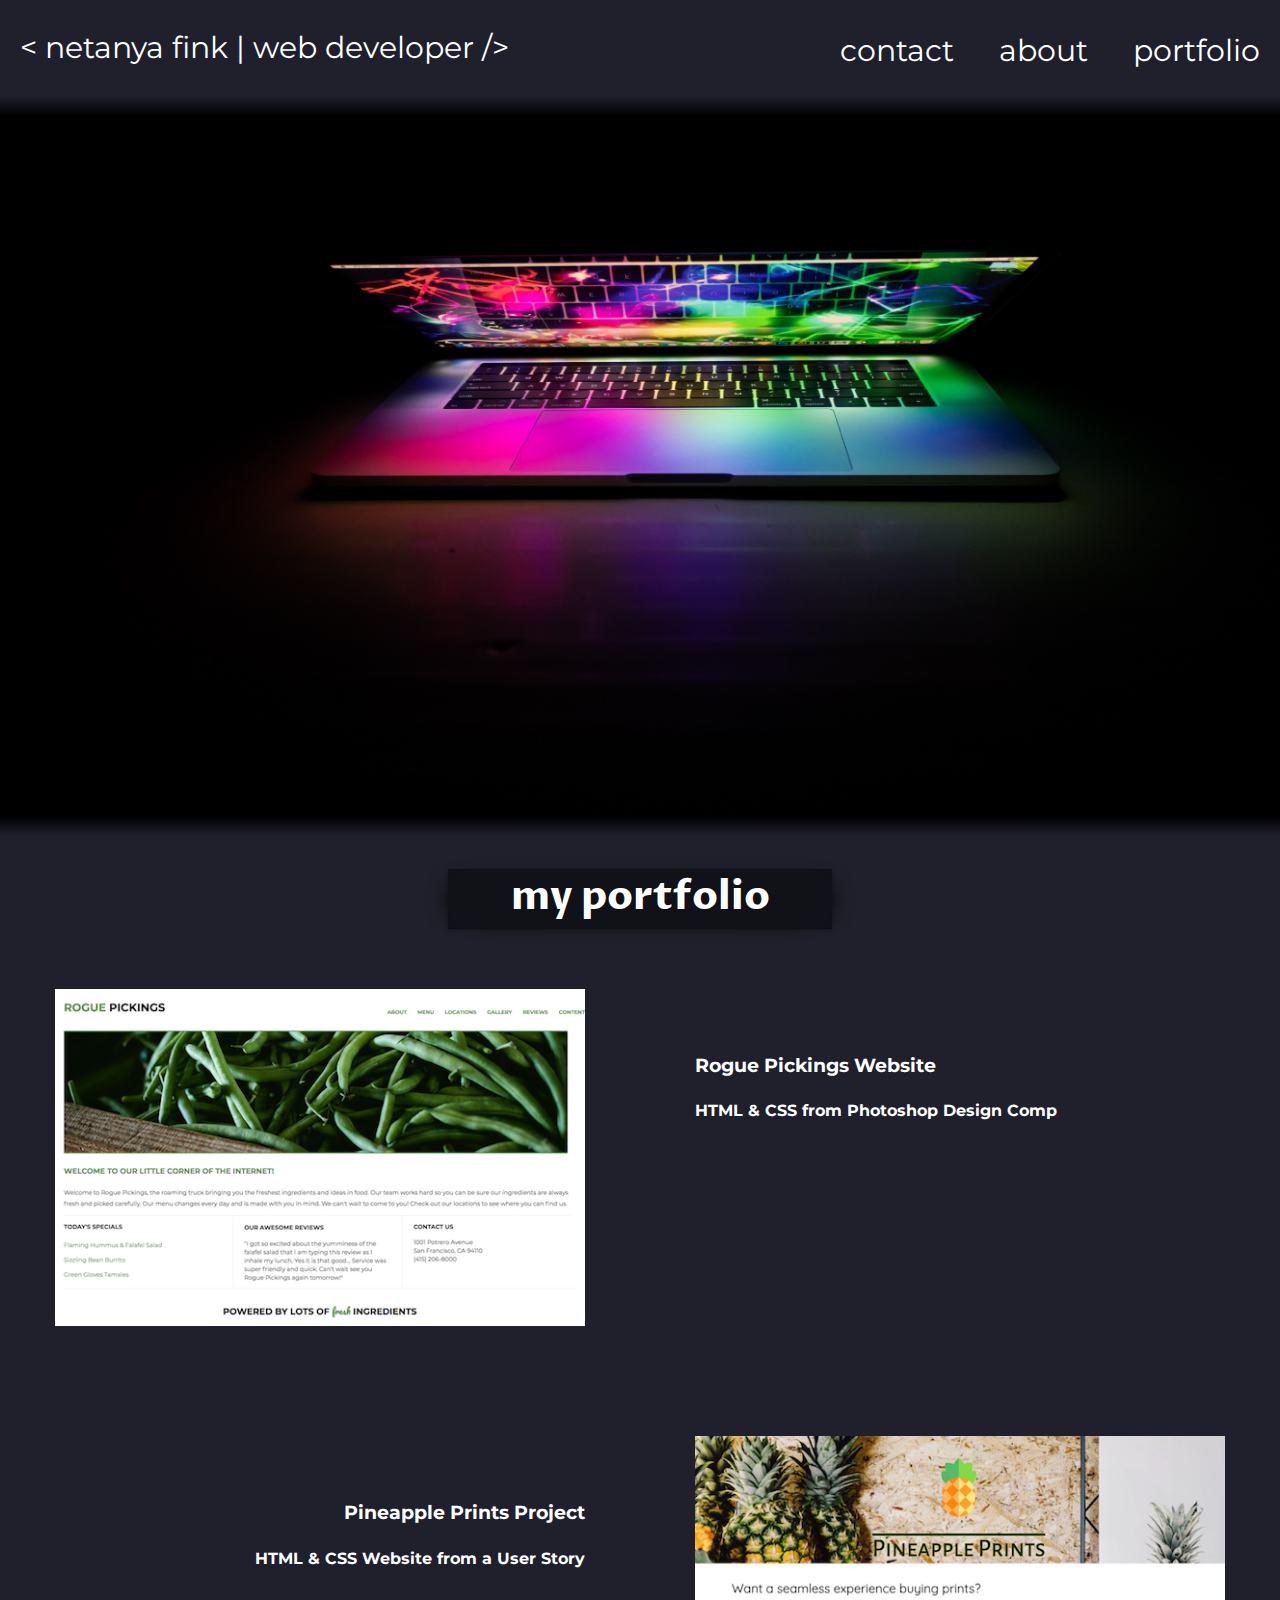
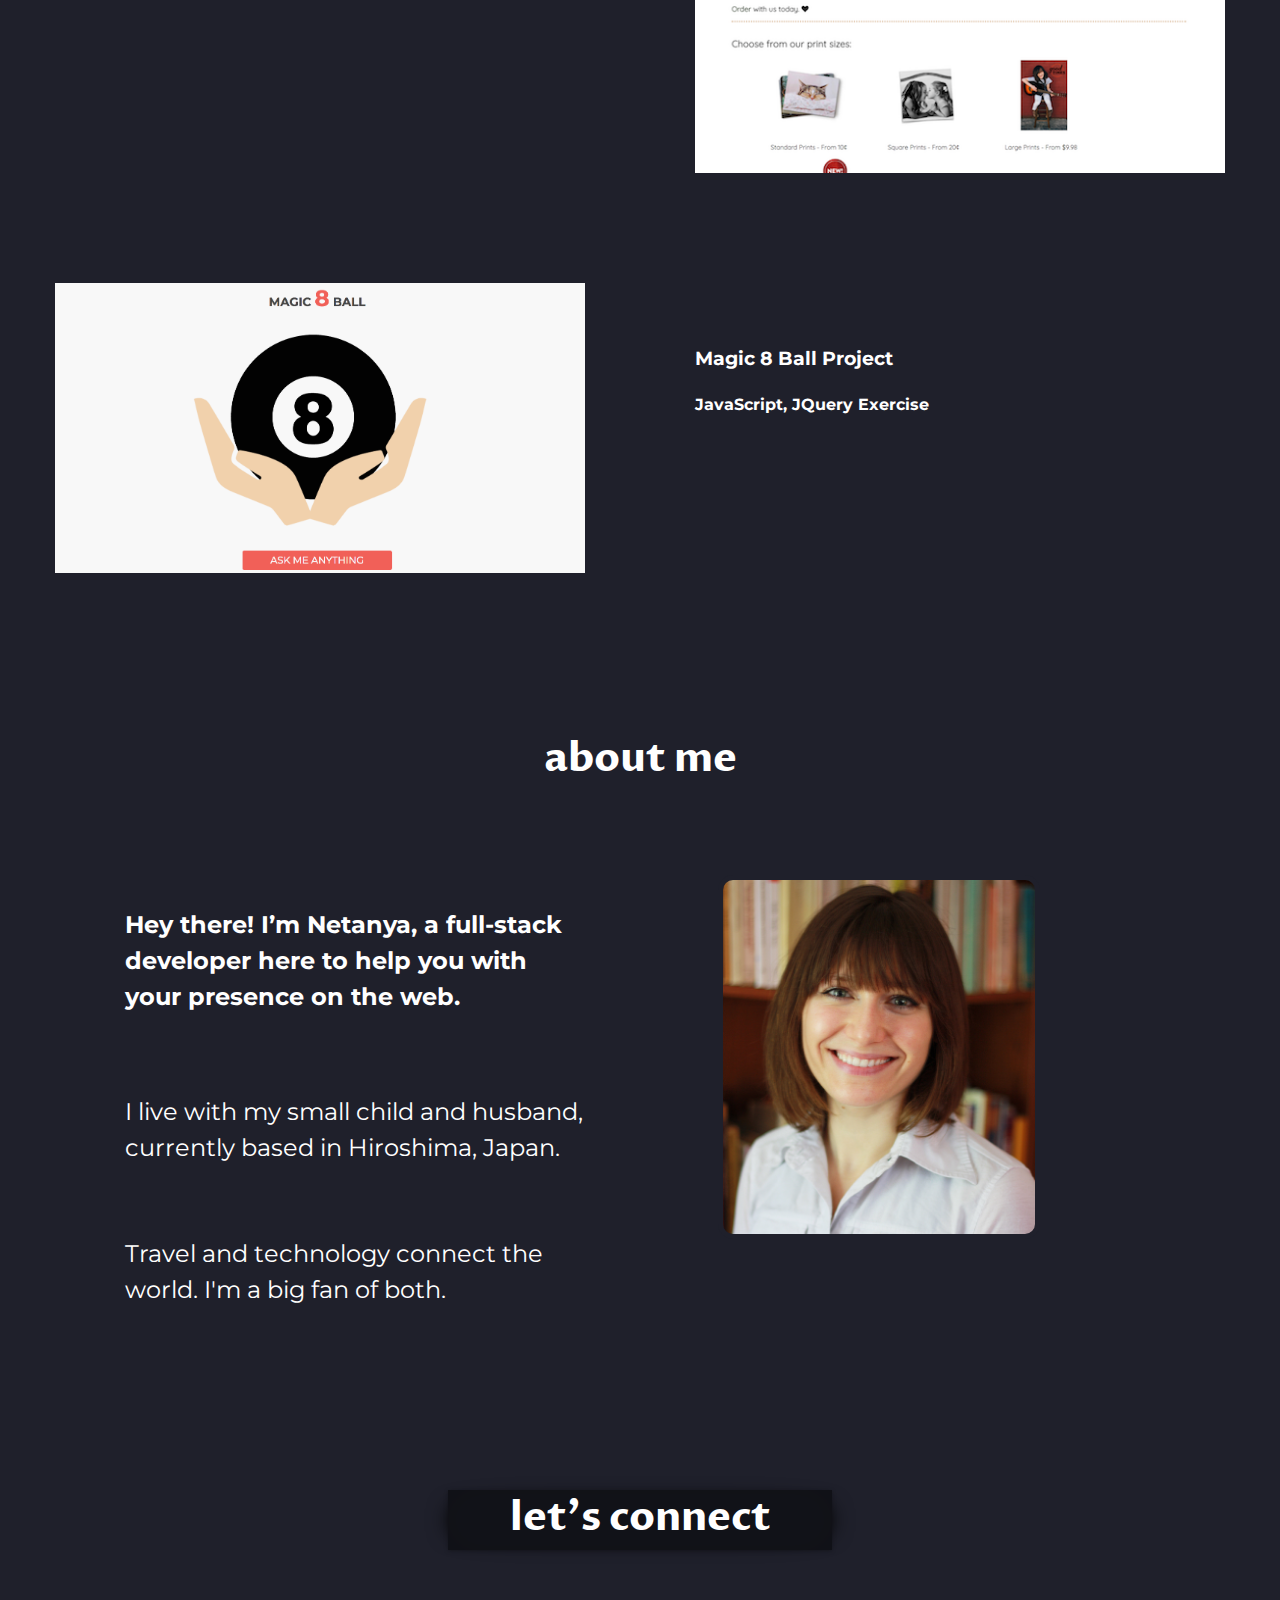
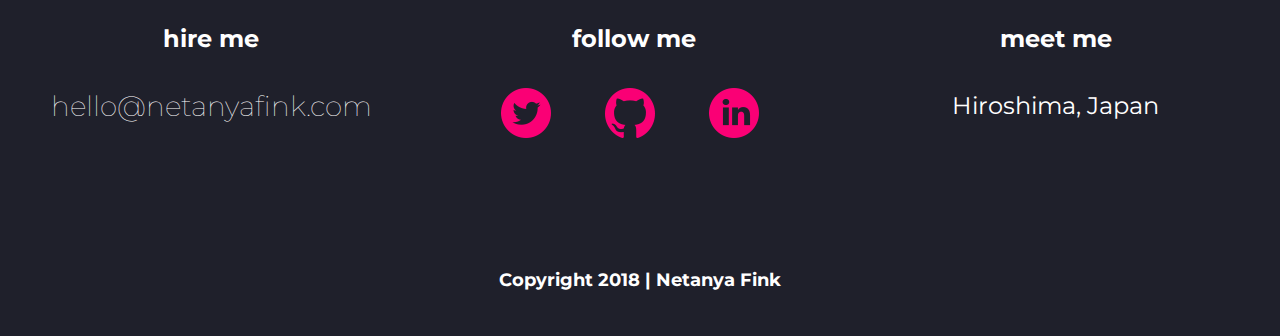
<file: index.html>
<!doctype html>
<html class="no-js" lang="en-us">

<head>
  <meta charset="utf-8">
  <meta http-equiv="x-ua-compatible" content="ie=edge">
  <title>Netanya Fink | Web Development</title>
  <meta name="description" content="">
  <meta name="viewport" content="width=device-width, initial-scale=1, shrink-to-fit=no">

  <link rel="manifest" href="site.webmanifest">
  <link rel="apple-touch-icon" href="icon.png">
  <!-- Place favicon.ico in the root directory -->

  <link href="https://fonts.googleapis.com/css?family=Montserrat:400,700|Proza+Libre:400,600,700" rel="stylesheet">
  <link rel="stylesheet" href="css/normalize.css">
  <link rel="stylesheet" href="css/main.css">
</head>

<body>
  <!--[if lte IE 9]>
    <p class="browserupgrade">You are using an <strong>outdated</strong> browser. Please <a href="https://browsehappy.com/">upgrade your browser</a> to improve your experience and security.</p>
  <![endif]-->

  <header>
    <nav>
      <ul>
        <li><a href="#portfolio">portfolio</a></li>
        <li><a href="#about">about</a></li>
        <li><a href="#contact">contact</a></li>
      </ul>
      <div class="header">
        <p>&lt; netanya fink &vert; web developer &sol;&gt;</p>
      </div>
    </nav>
    <div id="gradient-up"></div>
    <div id="pic-bkg"></div>
    <div id="gradient-down"></div>
  </header>
  <main>
    <section id="portfolio" class="full-width">
      <div class="box-effect">
        <h2>my portfolio</h2>
      </div>

      <div class="row">
        <div class="half-width">
          <a href="https://codepen.io/netanyasheree/pen/OovyNx" target="_blank"><img src="img/rogue-pickings-thumbnail.png" alt="Rogue Pickings thumbnail"></a>
        </div>
        <div class="half-width text">
          <h3>Rogue Pickings Website</h3>
          <h4>HTML &amp; CSS from Photoshop Design Comp</h4>
        </div>
      </div>

      <div class="row">
        <div class="half-width text left">
          <h3>Pineapple Prints Project</h3>
          <h4>HTML &amp; CSS Website from a User Story</h4>
        </div>
        <div class="half-width">
          <a href="https://codepen.io/netanyasheree/pen/rZEjYK" target="_blank"><img src="img/pineapple-prints-thumbnail.png" alt="Pineapple Prints thumbnail"></a>
        </div>
      </div>

      <div class="row">
        <div class="half-width">
          <a href="8ball/index.html" target="_blank"><img src="img/8ball.png" alt="Magic 8 Ball thumbnail"></a>
        </div>
        <div class="half-width text">
          <h3>Magic 8 Ball Project</h3>
          <h4>JavaScript, JQuery Exercise</h4>
        </div>
      </div>

    </section>

    <section id="about" class="full-width">
      <h2>about me</h2>

      <div class="row">
        <div id="bkg-fade" class="half-width">
          <h4>Hey there! I’m Netanya, a full-stack developer here to help you with your presence on the web.</h4> <br>
          <p>I live with my small child and husband, currently based in Hiroshima, Japan.</p> <br>
          <p>Travel and technology connect the world. I'm a big fan of both.</p>
        </div>
        <div class="half-width">
          <img src="img/netanya.jpg" alt="Netanya Fink">
        </div>
      </div>

    </section>

    <footer id="contact">
      <div class="full-width">
        <div class="box-effect">
          <h2>let's connect</h2>
        </div>

        <div class="row">
          <div class="third-width">
            <h4>hire me</h4>
            <p><a href="mailto:hello@netanyafink.com">hello@netanyafink.com</a></p>
          </div>
          <div class="third-width">
            <h4>follow me</h4>
            <ul>
              <li><a href="https://twitter.com/netanyasheree" target="_blank"><img src="img/twitter.png" alt="Twitter icon"></a></li>
              <li><a href="https://github.com/netanyasheree" target="_blank"><img src="img/github.png" alt="GitHub icon"></a></li>
              <li><a href="https://www.linkedin.com/in/netanya-fink/" target="_blank"><img src="img/linkedin.png" alt="LinkedIn icon"></a></li>
            </ul>
          </div>
          <div class="third-width">
            <h4>meet me</h4>
            <p>Hiroshima, Japan</p>
          </div>
        </div>

        <h6>Copyright 2018 | Netanya Fink</h6>
      </div>
    </footer>
  </main>



  <script src="js/vendor/modernizr-3.6.0.min.js"></script>
  <script src="https://code.jquery.com/jquery-3.3.1.min.js" integrity="sha256-FgpCb/KJQlLNfOu91ta32o/NMZxltwRo8QtmkMRdAu8=" crossorigin="anonymous"></script>
  <script>window.jQuery || document.write('<script src="js/vendor/jquery-3.3.1.min.js"><\/script>')</script>
  <script src="js/plugins.js"></script>
  <script src="js/main.js"></script>

  <!-- Google Analytics: change UA-XXXXX-Y to be your site's ID. -->
  <script>
    window.ga = function () { ga.q.push(arguments) }; ga.q = []; ga.l = +new Date;
    ga('create', 'UA-XXXXX-Y', 'auto'); ga('send', 'pageview')
  </script>
  <script src="https://www.google-analytics.com/analytics.js" async defer></script>
</body>

</html>
</file>
<file: css/main.css>
/*! HTML5 Boilerplate v6.1.0 | MIT License | https://html5boilerplate.com/ */

/*
 * What follows is the result of much research on cross-browser styling.
 * Credit left inline and big thanks to Nicolas Gallagher, Jonathan Neal,
 * Kroc Camen, and the H5BP dev community and team.
 */

/* ==========================================================================
   Base styles: opinionated defaults
   ========================================================================== */

html {
    color: #222;
    font-size: 1em;
    line-height: 1.4;
}

/*
 * Remove text-shadow in selection highlight:
 * https://twitter.com/miketaylr/status/12228805301
 *
 * Vendor-prefixed and regular ::selection selectors cannot be combined:
 * https://stackoverflow.com/a/16982510/7133471
 *
 * Customize the background color to match your design.
 */

::-moz-selection {
    background: #b3d4fc;
    text-shadow: none;
}

::selection {
    background: #b3d4fc;
    text-shadow: none;
}

/*
 * A better looking default horizontal rule
 */

hr {
    display: block;
    height: 1px;
    border: 0;
    border-top: 1px solid #ccc;
    margin: 1em 0;
    padding: 0;
}

/*
 * Remove the gap between audio, canvas, iframes,
 * images, videos and the bottom of their containers:
 * https://github.com/h5bp/html5-boilerplate/issues/440
 */

audio,
canvas,
iframe,
img,
svg,
video {
    vertical-align: middle;
}

/*
 * Remove default fieldset styles.
 */

fieldset {
    border: 0;
    margin: 0;
    padding: 0;
}

/*
 * Allow only vertical resizing of textareas.
 */

textarea {
    resize: vertical;
}

/* ==========================================================================
   Browser Upgrade Prompt
   ========================================================================== */

.browserupgrade {
    margin: 0.2em 0;
    background: #ccc;
    color: #000;
    padding: 0.2em 0;
}

/* ==========================================================================
   Author's custom styles
   ========================================================================== */

/*** BASE STYLES ***/

/** padding and border included in total width/height of elements **/
* {
    box-sizing: border-box;
}

body {
    font-family: 'Montserrat', sans-serif;
    background: #1f202b;
    color: white;
}

h2 {
    text-align: center;
    font-size: 40px;
    padding-bottom: 150px;
    font-family: 'Proza Libre', sans-serif;
}

h6 {
    text-align: center;
    font-size: 18px;
    padding-top: 30px;
}

.left {
    text-align: right;
}

.box-effect {
    width: 30%;
    background: #121319;
    margin: 5px auto;
    height: 60px;
    position:relative;
    -webkit-box-shadow:0 1px 4px rgba(0, 0, 0, 0.3), 0 0 40px rgba(0, 0, 0, 0.1) inset;
       -moz-box-shadow:0 1px 4px rgba(0, 0, 0, 0.3), 0 0 40px rgba(0, 0, 0, 0.1) inset;
            box-shadow:0 1px 4px rgba(0, 0, 0, 0.3), 0 0 40px rgba(0, 0, 0, 0.1) inset;
}

.box-effect:before, .box-effect:after
{
    content:"";
    position:absolute;
    z-index:-1;
    -webkit-box-shadow:0 0 20px rgba(0,0,0,0.8);
    -moz-box-shadow:0 0 20px rgba(0,0,0,0.8);
    box-shadow:0 0 20px rgba(0,0,0,0.8);
    top:10px;
    bottom:10px;
    left:0;
    right:0;
    -moz-border-radius:100px / 10px;
    border-radius:100px / 10px;
}
.box-effect:after
{
    right:10px;
    left:auto;
    -webkit-transform:skew(8deg) rotate(3deg);
       -moz-transform:skew(8deg) rotate(3deg);
        -ms-transform:skew(8deg) rotate(3deg);
         -o-transform:skew(8deg) rotate(3deg);
            transform:skew(8deg) rotate(3deg);
}

/*** GRID ***/

.full-width {
    width: 100%;
    margin: 0 auto;
}

.half-width {
    width: 50%;
    float: left;
    padding: 55px;
}

.third-width {
    width: 33%;
    float: left;
    padding: 35px;
}

.row::after {
    content: "";
    clear: both;
    display: table;
}


/*** HEADER ***/

nav {
    padding: 0 20px;
}

header p {
    font-size: 30px;
}

nav ul li {
    float: right;
    display: inline-block;
}

nav ul li a {
    color: white;
    text-decoration: none;
    font-size: 30px;
    padding-left: 45px;
}

#gradient-up {
    background-image: linear-gradient(#1f202b, black);
    height: 20px;
    clear: both;
}

#pic-bkg {
    background: url(../img/hero.jpg);
    background-size: cover;
    height: 700px;
}

#gradient-down {
    background-image: linear-gradient(black, #1f202b);
    height: 20px;
}

/*** PORTFOLIO ***/

#portfolio img {
    width: 100%;
}

#portfolio .text {
    padding-top: 100px;
}

/*** ABOUT ***/

#about {
    background-image: url(https://images-assets.nasa.gov/image/PIA02991/PIA02991~orig.jpg);
    background-size: cover;
    height: auto;
    overflow: auto;
    padding: 70px;
}

#about h2 {
    padding-bottom: 0px;
}

#bkg-fade {
    background-color: rgba(31,32,43,0.5);
}

#about h4, p {
    font-size: 24px;
    line-height: 36px;
}

#about img {
    width: 70%;
    margin-left: 5%;
    border: 5px solid #1f202b;
    border-radius: 15px;
}

/*** CONTACT ***/

#contact {
    font-size: 24px;
    text-align: center;
}

#contact a {
    text-decoration: none;
    color: white;
    font-weight: lighter;
    font-size: 28px;
}

#contact ul {
    list-style: none;
}

#contact ul li {
    display: inline-block;
}

#contact ul img {
    font-size: 32px;
    padding-right: 48px;
}
















/* ==========================================================================
   Helper classes
   ========================================================================== */

/*
 * Hide visually and from screen readers
 */

.hidden {
    display: none !important;
}

/*
 * Hide only visually, but have it available for screen readers:
 * https://snook.ca/archives/html_and_css/hiding-content-for-accessibility
 *
 * 1. For long content, line feeds are not interpreted as spaces and small width
 *    causes content to wrap 1 word per line:
 *    https://medium.com/@jessebeach/beware-smushed-off-screen-accessible-text-5952a4c2cbfe
 */

.visuallyhidden {
    border: 0;
    clip: rect(0 0 0 0);
    height: 1px;
    margin: -1px;
    overflow: hidden;
    padding: 0;
    position: absolute;
    width: 1px;
    white-space: nowrap; /* 1 */
}

/*
 * Extends the .visuallyhidden class to allow the element
 * to be focusable when navigated to via the keyboard:
 * https://www.drupal.org/node/897638
 */

.visuallyhidden.focusable:active,
.visuallyhidden.focusable:focus {
    clip: auto;
    height: auto;
    margin: 0;
    overflow: visible;
    position: static;
    width: auto;
    white-space: inherit;
}

/*
 * Hide visually and from screen readers, but maintain layout
 */

.invisible {
    visibility: hidden;
}

/*
 * Clearfix: contain floats
 *
 * For modern browsers
 * 1. The space content is one way to avoid an Opera bug when the
 *    `contenteditable` attribute is included anywhere else in the document.
 *    Otherwise it causes space to appear at the top and bottom of elements
 *    that receive the `clearfix` class.
 * 2. The use of `table` rather than `block` is only necessary if using
 *    `:before` to contain the top-margins of child elements.
 */

.clearfix:before,
.clearfix:after {
    content: " "; /* 1 */
    display: table; /* 2 */
}

.clearfix:after {
    clear: both;
}

/* ==========================================================================
   EXAMPLE Media Queries for Responsive Design.
   These examples override the primary ('mobile first') styles.
   Modify as content requires.
   ========================================================================== */

@media only screen and (min-width: 35em) {
    /* Style adjustments for viewports that meet the condition */
}

@media print,
       (-webkit-min-device-pixel-ratio: 1.25),
       (min-resolution: 1.25dppx),
       (min-resolution: 120dpi) {
    /* Style adjustments for high resolution devices */
}

/* ==========================================================================
   Print styles.
   Inlined to avoid the additional HTTP request:
   https://www.phpied.com/delay-loading-your-print-css/
   ========================================================================== */

@media print {
    *,
    *:before,
    *:after {
        background: transparent !important;
        color: #000 !important; /* Black prints faster */
        -webkit-box-shadow: none !important;
        box-shadow: none !important;
        text-shadow: none !important;
    }

    a,
    a:visited {
        text-decoration: underline;
    }

    a[href]:after {
        content: " (" attr(href) ")";
    }

    abbr[title]:after {
        content: " (" attr(title) ")";
    }

    /*
     * Don't show links that are fragment identifiers,
     * or use the `javascript:` pseudo protocol
     */

    a[href^="#"]:after,
    a[href^="javascript:"]:after {
        content: "";
    }

    pre {
        white-space: pre-wrap !important;
    }
    pre,
    blockquote {
        border: 1px solid #999;
        page-break-inside: avoid;
    }

    /*
     * Printing Tables:
     * http://css-discuss.incutio.com/wiki/Printing_Tables
     */

    thead {
        display: table-header-group;
    }

    tr,
    img {
        page-break-inside: avoid;
    }

    p,
    h2,
    h3 {
        orphans: 3;
        widows: 3;
    }

    h2,
    h3 {
        page-break-after: avoid;
    }
}
</file>
